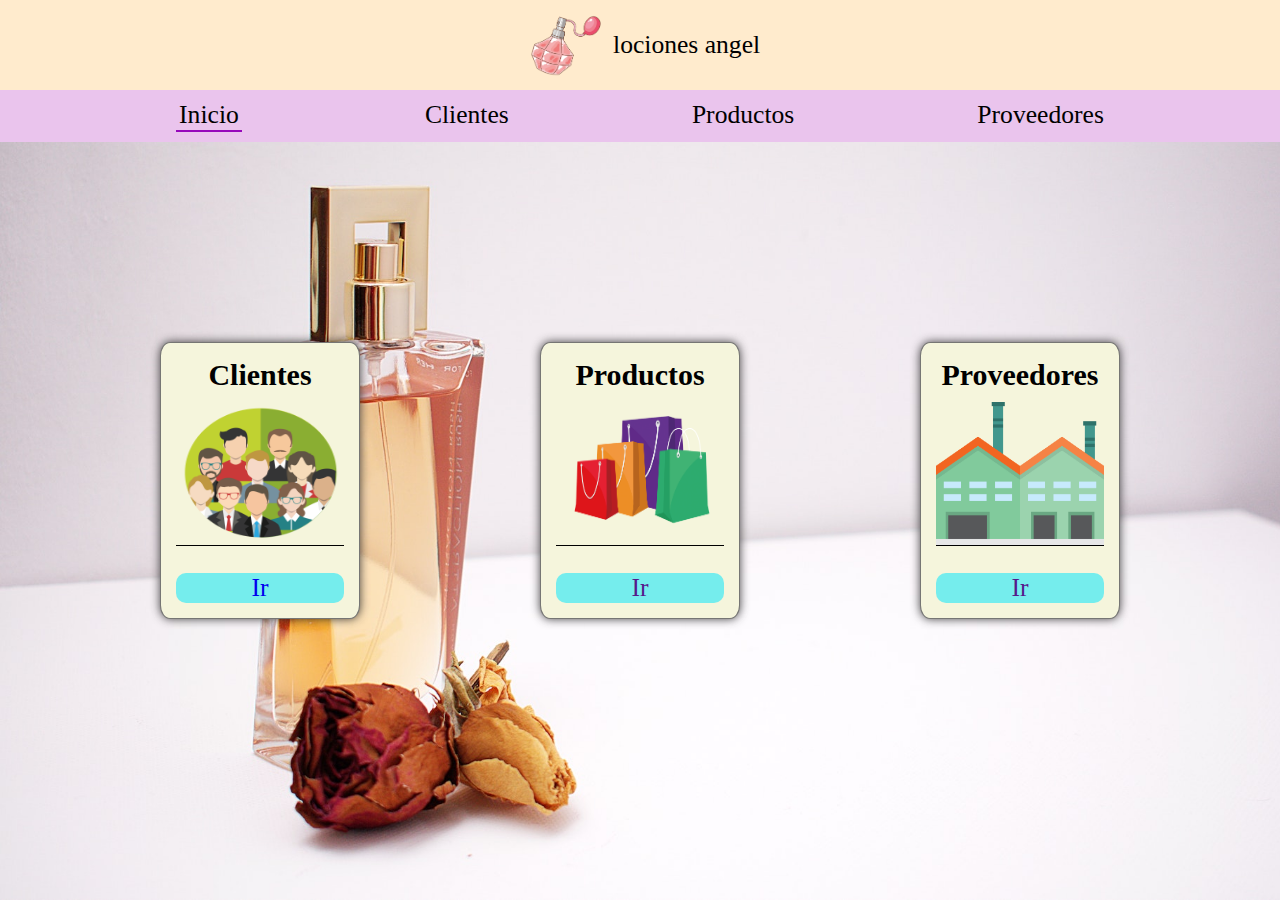
<file: index.html>
<!DOCTYPE html>
<html lang="en">
<head>
    <meta charset="UTF-8">
    <meta http-equiv="X-UA-Compatible" content="IE=edge">
    <meta name="viewport" content="width=device-width, initial-scale=1.0">
    <title>lociones angelica</title>
    <link rel="stylesheet" href="./css/inicio/style.css">
</head>
<body>
    <header>
        <img src="./img/locion.png" alt="">
        <p>lociones angel</p>
    </header>
    <nav>
        <a href="./index.html" class="pagina">Inicio</a>
        <a href="./clientes.html">Clientes</a>
        <a href="">Productos</a>
        <a href="">Proveedores</a>
    </nav>

  

    <main>
        <div class="targeta">
            <h3>Clientes</h3>
            <img src="./img/clientes.png" alt="">
            <a href="./clientes.html"><div>Ir</div></a>
        </div>
        <div class="targeta">
            <h3>Productos</h3>
            <img src="./img/productos.png" alt="">
            <a href=""><div>Ir</div></a>
        </div>
        <div class="targeta">
            <h3>Proveedores</h3>
            <img src="./img/proveedores.png" alt="">
            <a href=""><div>Ir</div></a>
        </div>
    </main>

   

</body>
</html>
</file>
<file: css/inicio/style.css>
* {
    margin: 0;
    padding: 0;
    box-sizing: border-box;
    text-decoration: none;
}

html {
    font-size: 62.5%;
    font-size: 1.6rem;
}

body {
    min-height: 100vh;
    background-image: url(../../img/fondo.jpg);
    background-size: cover;
    background-attachment: fixed;
    background-repeat: no-repeat;
    
    
}

header {
    background-color: blanchedalmond;
    height: 10vh;
    display: flex;
    justify-content: center;
    align-items: center;
    width: 100%;
    margin: 0 auto;
}

header img {
    height: 100%;
}

nav {
    background-color: rgb(234, 196, 237);
    display: flex;
    flex-direction: column;
    margin: 0 auto;
}

.pagina {
    border: solid 2px rgb(151, 8, 187);
}

nav a {
    color: black;
    padding: 5px 0px;
    border-bottom: 1px solid rgb(171, 156, 179);
    width: 100vw;
    text-align: center;
}

main {
    display: flex;
    justify-content: space-evenly;
    flex-wrap: wrap;
    padding-bottom: 20px;
}

.targeta {
    margin: 0px 20px;
    margin-top: 30px;
    width: 200px;
    background-color:beige;
    text-align: center;
    padding: 15px 15px;
    border-radius: 5%;
    border: solid 1px rgb(118, 118, 116);
    box-shadow: 0px 0px 10px rgba(39, 37, 39, 0.865);
}

.targeta img{
    width: 100%;
    height: 144px;
    border-bottom: 1px solid black;
    margin-top: 10px;
    margin-bottom: 20px;
}


.targeta div{
    background-color: rgb(117, 237, 237);
    border-radius: 10px;
}





@media (min-width: 600px) {

    nav {
        flex-direction: row;
        justify-content: space-evenly;
    }

    nav a {
        width: auto;
        margin: 10px 7px;
        border-bottom: none;
        padding: 0px 0px;
    }

    .targeta {
        margin-top: 200px;
    }

    .pagina {
        border: none;
        border-bottom: 2px solid rgb(151, 8, 187);
        padding: 0px 3px;
    }

}

@media (min-width: 1500px) {

    body {
        background-size: 100% 100%;
    }

}
</file>
